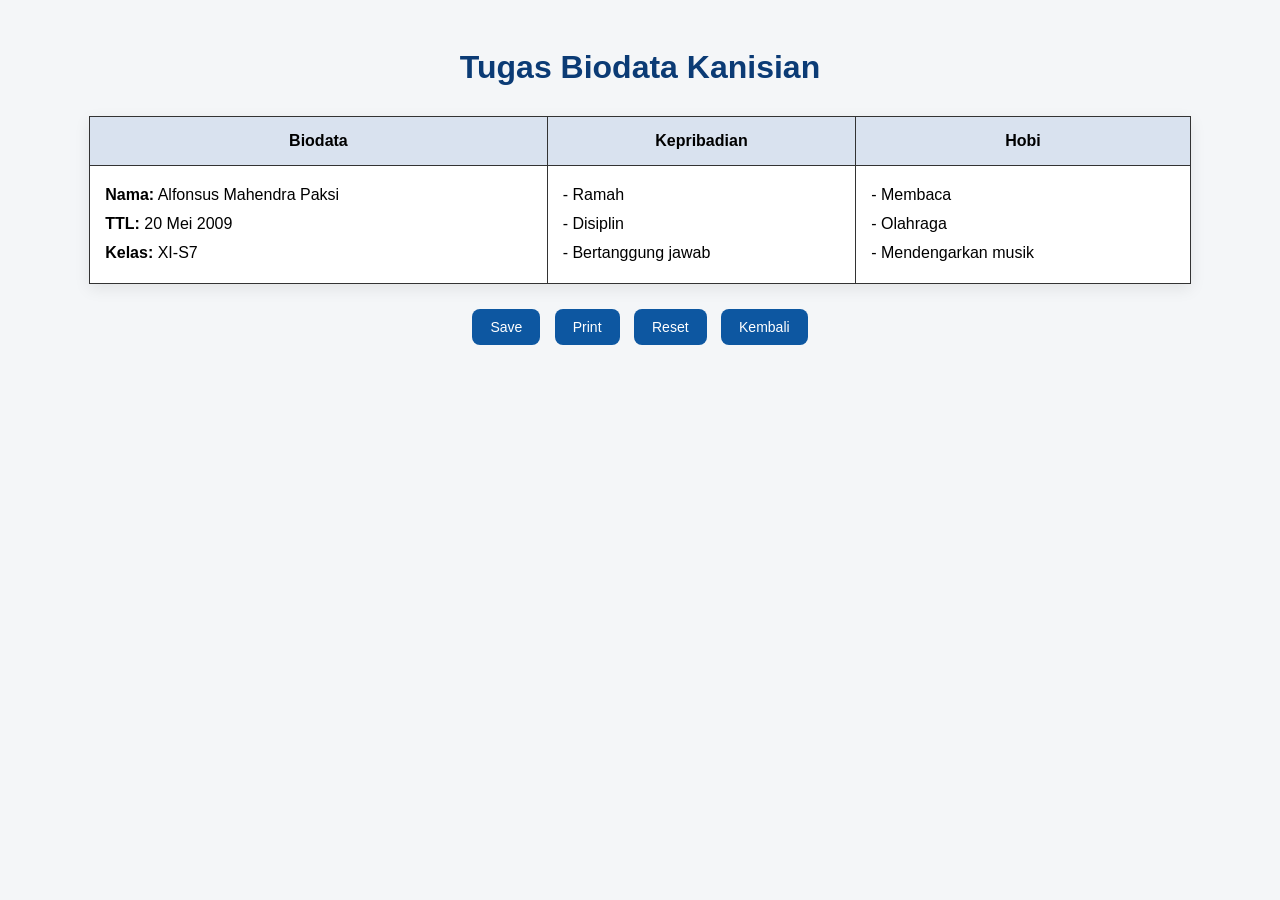
<file: project1.html>
<!DOCTYPE html>
<html lang="id">
<head>
    <meta charset="UTF-8">
    <meta name="viewport" content="width=device-width, initial-scale=1.0">

    <title>Project 1 - Biodata Kanisian</title>

    <style>

        body{
            font-family: Arial, sans-serif;
            background-color:#f4f6f8;
            padding:20px;
        }

        h1{
            text-align:center;
            margin-bottom:30px;
            color:#0b3b75;
        }

        table{
            border-collapse:collapse;
            margin:auto;
            width:90%;
            background:white;
            box-shadow:0 5px 15px rgba(0,0,0,0.08);
        }

        th, td{
            border:1px solid #333;
            padding:15px;
            vertical-align:top;
        }

        th{
            background:#d9e2ef;
            text-align:center;
        }

        td{
            line-height:1.8;
        }

        .buttons{
            text-align:center;
            margin-top:25px;
        }

        button,
        a{
            padding:10px 18px;
            margin:0 5px;
            font-size:14px;
            border:none;
            border-radius:8px;
            cursor:pointer;
            background:#0d57a1;
            color:white;
            text-decoration:none;
        }

        button:hover,
        a:hover{
            background:#083d74;
        }

        @media(max-width:768px){

            table{
                width:100%;
                font-size:14px;
            }

            th, td{
                padding:10px;
            }

        }

    </style>
</head>
<body>

<h1>Tugas Biodata Kanisian</h1>

<table>

    <tr>
        <th>Biodata</th>
        <th>Kepribadian</th>
        <th>Hobi</th>
    </tr>

    <tr>

        <td>
            <b>Nama:</b> Alfonsus Mahendra Paksi <br>
            <b>TTL:</b> 20 Mei 2009 <br>
            <b>Kelas:</b> XI-S7
        </td>

        <td>
            - Ramah <br>
            - Disiplin <br>
            - Bertanggung jawab
        </td>

        <td>
            - Membaca <br>
            - Olahraga <br>
            - Mendengarkan musik
        </td>

    </tr>

</table>

<div class="buttons">

    <button onclick="simpan()">
        Save
    </button>

    <button onclick="window.print()">
        Print
    </button>

    <button onclick="location.reload()">
        Reset
    </button>

    <a href="index.html">
        Kembali
    </a>

</div>

<script>

function simpan(){
    alert("Data berhasil disimpan!");
}

</script>

</body>
</html>
</file>
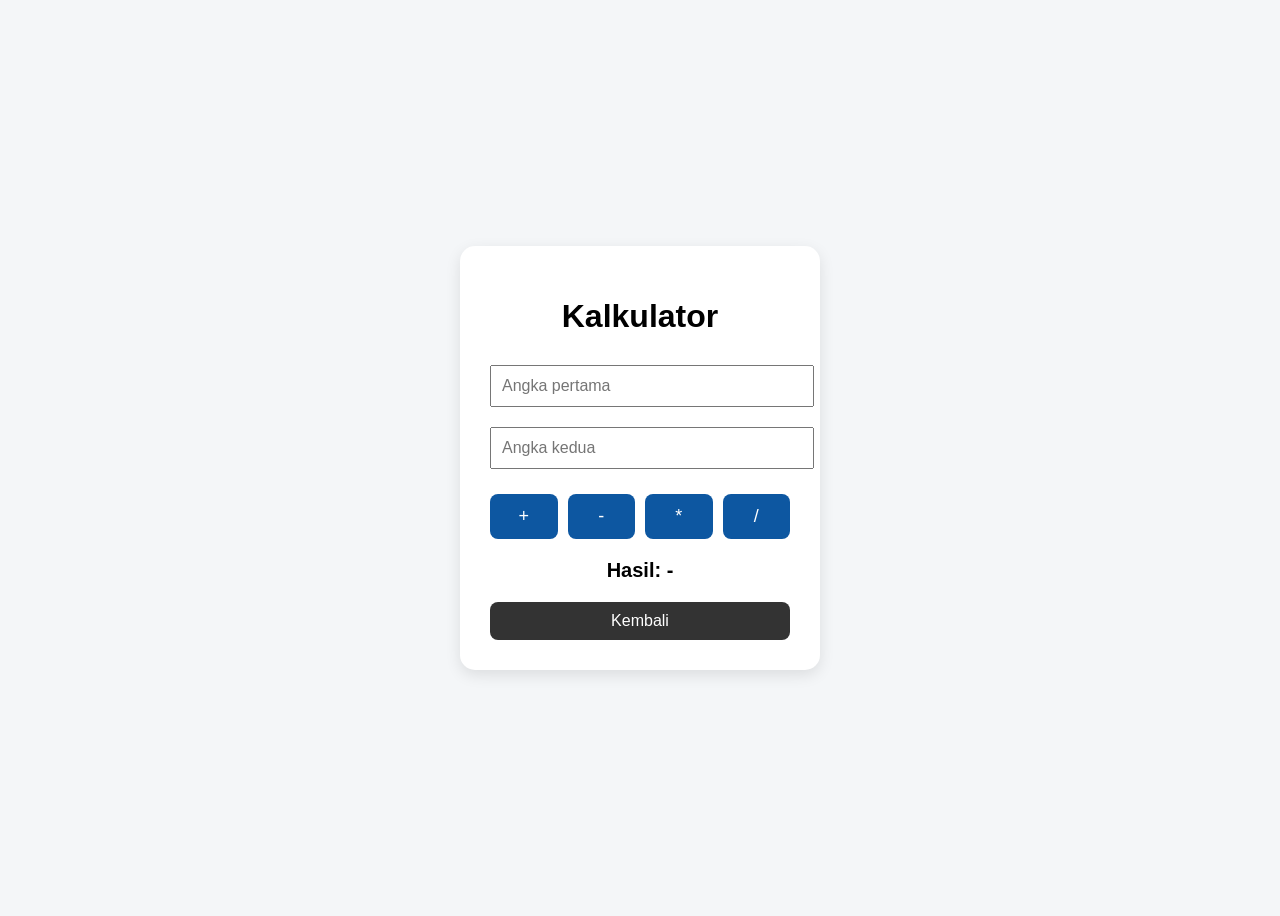
<file: project2.html>
<!DOCTYPE html>
<html lang="id">
<head>
    <meta charset="UTF-8">
    <meta name="viewport" content="width=device-width, initial-scale=1.0">

    <title>Project 2 - Kalkulator</title>

    <style>

        body{
            font-family: Arial, sans-serif;
            background:#f4f6f8;
            display:flex;
            justify-content:center;
            align-items:center;
            height:100vh;
        }

        .calculator{
            background:white;
            padding:30px;
            border-radius:15px;
            width:300px;
            box-shadow:0 5px 15px rgba(0,0,0,0.1);
        }

        h1{
            text-align:center;
            margin-bottom:20px;
        }

        input{
            width:100%;
            padding:10px;
            margin:10px 0;
            font-size:16px;
        }

        .buttons{
            display:grid;
            grid-template-columns:repeat(4,1fr);
            gap:10px;
            margin-top:15px;
        }

        button{
            padding:12px;
            font-size:18px;
            border:none;
            background:#0d57a1;
            color:white;
            border-radius:8px;
            cursor:pointer;
        }

        button:hover{
            background:#083d74;
        }

        .hasil{
            margin-top:20px;
            text-align:center;
            font-size:20px;
            font-weight:bold;
        }

        .back{
            display:block;
            margin-top:20px;
            text-align:center;
            text-decoration:none;
            color:white;
            background:#333;
            padding:10px;
            border-radius:8px;
        }

    </style>
</head>
<body>

<div class="calculator">

    <h1>Kalkulator</h1>

    <input type="number" id="angka1" placeholder="Angka pertama">

    <input type="number" id="angka2" placeholder="Angka kedua">

    <div class="buttons">
        <button onclick="hitung('+')">+</button>
        <button onclick="hitung('-')">-</button>
        <button onclick="hitung('*')">*</button>
        <button onclick="hitung('/')">/</button>
    </div>

    <div class="hasil" id="hasil">
        Hasil: -
    </div>

    <a href="index.html" class="back">Kembali</a>

</div>

<script>

function hitung(operator){

    let a = parseFloat(document.getElementById("angka1").value);
    let b = parseFloat(document.getElementById("angka2").value);

    let hasil;

    if(operator == '+'){
        hasil = a + b;
    }

    else if(operator == '-'){
        hasil = a - b;
    }

    else if(operator == '*'){
        hasil = a * b;
    }

    else if(operator == '/'){
        hasil = a / b;
    }

    document.getElementById("hasil").innerHTML = "Hasil: " + hasil;
}

</script>

</body>
</html>
</file>
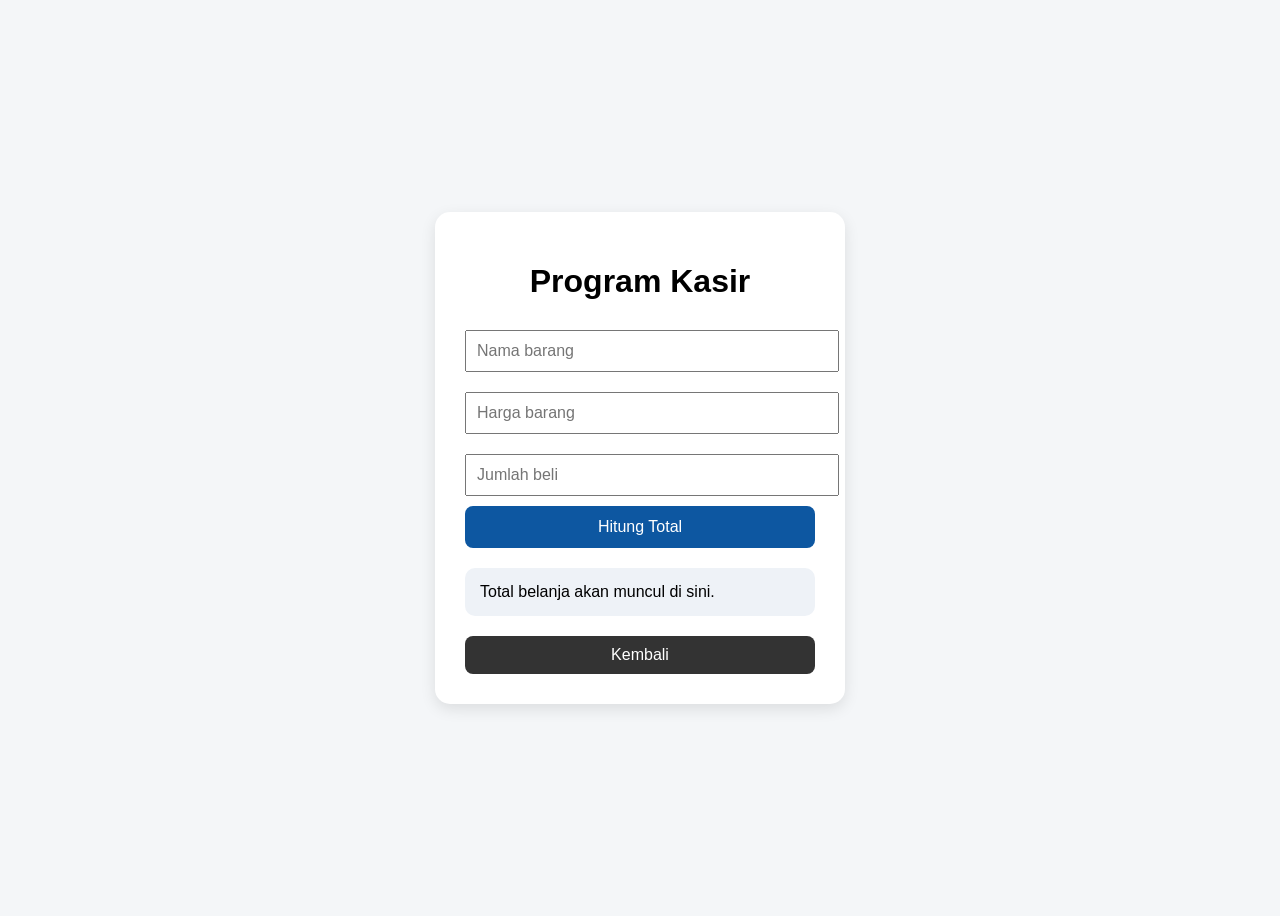
<file: project3.html>
<!DOCTYPE html>
<html lang="id">
<head>
    <meta charset="UTF-8">
    <meta name="viewport" content="width=device-width, initial-scale=1.0">

    <title>Project 3 - Program Kasir</title>

    <style>

        body{
            font-family: Arial, sans-serif;
            background:#f4f6f8;
            display:flex;
            justify-content:center;
            align-items:center;
            height:100vh;
        }

        .kasir{
            background:white;
            padding:30px;
            border-radius:15px;
            width:350px;
            box-shadow:0 5px 15px rgba(0,0,0,0.1);
        }

        h1{
            text-align:center;
            margin-bottom:20px;
        }

        input{
            width:100%;
            padding:10px;
            margin:10px 0;
            font-size:16px;
        }

        button{
            width:100%;
            padding:12px;
            background:#0d57a1;
            color:white;
            border:none;
            border-radius:8px;
            cursor:pointer;
            font-size:16px;
        }

        button:hover{
            background:#083d74;
        }

        .hasil{
            margin-top:20px;
            background:#eef2f7;
            padding:15px;
            border-radius:10px;
        }

        .back{
            display:block;
            margin-top:20px;
            text-align:center;
            text-decoration:none;
            color:white;
            background:#333;
            padding:10px;
            border-radius:8px;
        }

    </style>
</head>
<body>

<div class="kasir">

    <h1>Program Kasir</h1>

    <input type="text" id="barang" placeholder="Nama barang">

    <input type="number" id="harga" placeholder="Harga barang">

    <input type="number" id="jumlah" placeholder="Jumlah beli">

    <button onclick="hitungTotal()">
        Hitung Total
    </button>

    <div class="hasil" id="hasil">
        Total belanja akan muncul di sini.
    </div>

    <a href="index.html" class="back">Kembali</a>

</div>

<script>

function hitungTotal(){

    let barang = document.getElementById("barang").value;

    let harga = parseInt(document.getElementById("harga").value);

    let jumlah = parseInt(document.getElementById("jumlah").value);

    let total = harga * jumlah;

    document.getElementById("hasil").innerHTML = `
        <b>Nama Barang:</b> ${barang} <br>
        <b>Harga:</b> Rp ${harga} <br>
        <b>Jumlah:</b> ${jumlah} <br>
        <hr>
        <b>Total:</b> Rp ${total}
    `;
}

</script>

</body>
</html>
</file>
